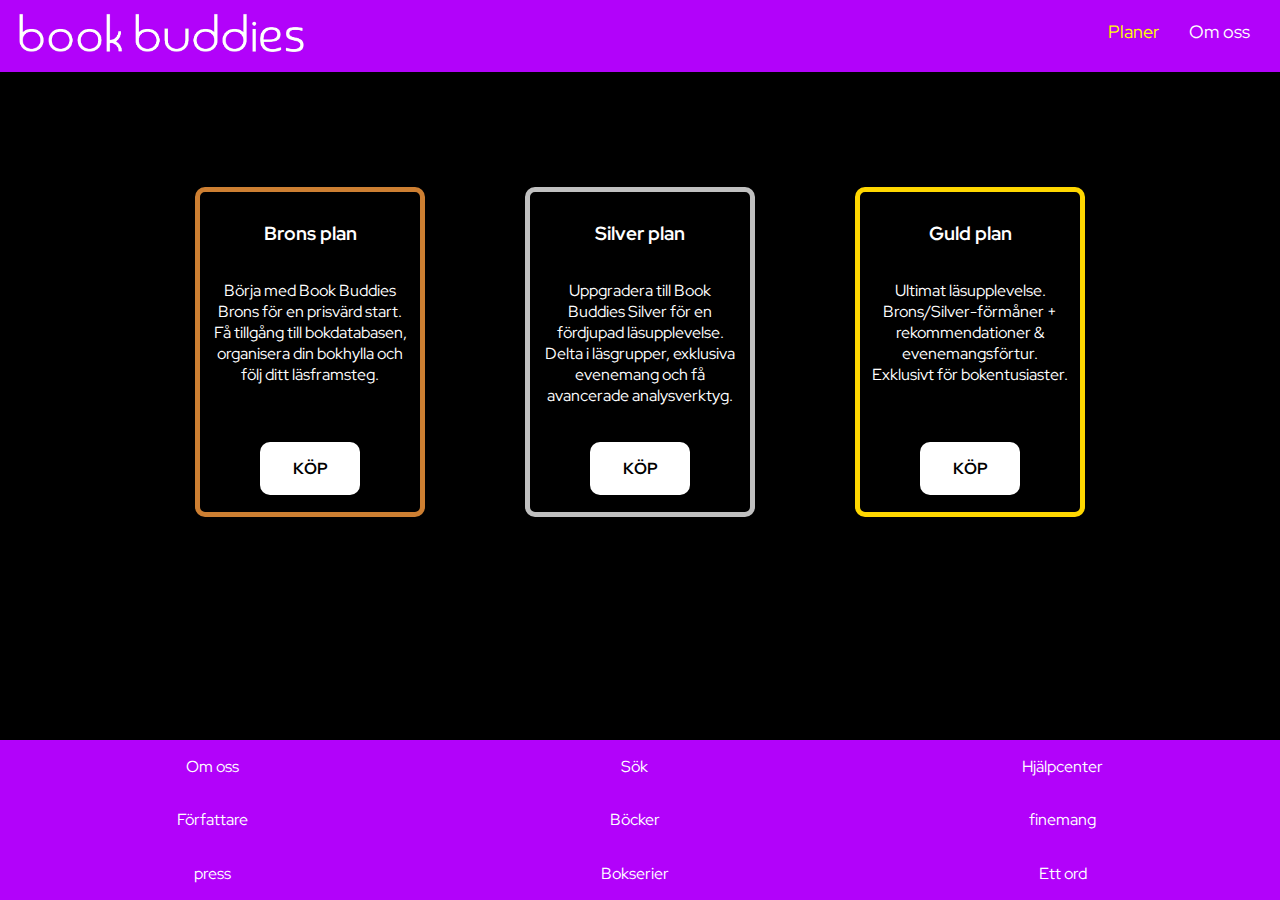
<file: Planer.html>
<!DOCTYPE html>
<html lang="en">
<head>
    <meta charset="UTF-8">
    <meta http-equiv="X-UA-Compatible" content="IE=edge">
    <meta name="viewport" content="width=device-width, initial-scale=1.0">
    <title>Document</title>
    <link rel="stylesheet" href="css/style.css">
    <link rel="preconnect" href="https://fonts.googleapis.com">
<link rel="preconnect" href="https://fonts.gstatic.com" crossorigin>
<link href="https://fonts.googleapis.com/css2?family=Red+Hat+Display:wght@300&family=Rock+Salt&display=swap" rel="stylesheet">
</head>
<body>
    
    <div id="wrapperplaner">


        <nav>
            <div>
              <a href="index.html">
                <img id="logo" src="img/bookbuddies-text.png" alt="book buddies">
              </a>
            </div>
            <a id="planer" class="active"  href="Planer.html">Planer</a>
            <a id="omoss" href="omoss.html">Om oss</a>
            
        </nav>


        <div id="plandiv">

            <div id="brons">
                <h3>Brons plan</h3>
                <p>Börja med Book Buddies Brons för en prisvärd start. Få tillgång till bokdatabasen, organisera din bokhylla och följ ditt läsframsteg.</p>
                <div class="planbutton">
                    <p>KÖP</p>
                </div>
            </div>

            <div id="silver">
                <h3>Silver plan</h3>
                <p>Uppgradera till Book Buddies Silver för en fördjupad läsupplevelse. Delta i läsgrupper, exklusiva evenemang och få avancerade analysverktyg.</p>
                <div class="planbutton">
                    <p>KÖP</p>
                </div>
            </div>

            <div id="guld">
                <h3>Guld plan</h3> 
                <p>Ultimat läsupplevelse. Brons/Silver-förmåner + rekommendationer & evenemangsförtur. Exklusivt för bokentusiaster.</p>
                <div class="planbutton">
                    <p>KÖP</p>
                </div>
            </div>
        </div>




        <div id="footer">

            <div class="flex">
              <a href="omoss.html">Om oss</a>
              <a href="">Författare</a>
              <a href="">press</a>
            </div>
            <div class="flex">
              <a href="">Sök</a>
              <a href="">Böcker</a>
              <a href="">Bokserier</a>
            </div>
            <div class="flex">
              <a href="">Hjälpcenter</a>
              <a href="">finemang</a>
              <a href="">Ett ord</a>
            </div>
          </div>

    </div>

</body>
</html>
</file>
<file: css/style.css>
body{
    background-color: black;
    color: white;
    padding: 0px;
    margin: 0px;
    font-family: 'Red Hat Display', sans-serif;
    /* font-family: 'Rock Salt', cursive; */

}

::-webkit-scrollbar {
    position: absolute;
    z-index: 1000;
    width: 10px;
  }
  
  ::-webkit-scrollbar-thumb {
    background: rgba(90, 90, 90);
    border-radius: 10px;
  }
  
  ::-webkit-scrollbar-track {
    background: rgba(0, 0, 0, 1);
  }

#wrapper{
    display: grid;

    grid-template-areas: 
    "nav nav"
    "ser ser"
    "pop pop"
    "bo1 bo1"
    "bo2 bo2"
    "fot fot"
    ;
    grid-template-rows: 0rem 100vh auto auto auto 10rem;
    grid-template-columns: 50vw 1fr;
}


/*nav*/

nav{
    grid-area: nav;
    background-color: #B202FA;
    display: flex;
    justify-content: space-between;
    font-size: large;
    padding: 10px;
    position:fixed;
    width: 100vw;
    gap: 10px;
    z-index: 1000000;
}

#logo{
    z-index: 10;
    width: 300px;
    
}

#planer{
    align-self: flex-start;
    margin-left: auto;
    padding: 0px 30px;
    text-decoration: none;
    color: inherit;
    padding: 10px;
}

#omoss{
    text-decoration: none;
    color: inherit;
    padding: 10px 40px 10px 10px;
}

#omoss.active{
    color: yellow;
}

#planer.active{
    color: yellow;
}



/*searchbar*/

#search{
    grid-area: ser;
    display: flex;
    align-items: center;
    justify-content: center;
    overflow: hidden;
    background-image: url("../img/hitta-din-bok2.jpg");
    
    background-size: max(100vw, 100vh);

    background-repeat: no-repeat;
    background-size: cover;
    background-position: center;
    
}

#search_background{
    height: 100px;
    
}


#searchbox {
    border-radius: 5px;
    font-size: large;
    background-color: white;
    color: black;
    height: 5vh;
    width: 15vw;
    border-color: #b202fa;
    
}

::placeholder {
    color: #b202fa;
}


#searchasd{
    display: flex;
    position:relative;
    text-align: center;
}


/*pop*/

#pop{
    grid-area: pop;
    padding: 10px;
    display: grid;
    grid-template-columns: repeat(32, 1fr);
    gap: 10px;
    overflow: hidden;


}





.pop{
    width: 150px;
    height: 150px;
    border-radius: 5px;
    border: 5px solid #b202fa
    
}


/*bok1*/

#bok1{
    grid-area: bo1;
    display: flex;
    justify-content: space-around;



    border-radius: 5px;
    padding: 10vw;
    gap: 30px;
}

#box1text{
    padding: 10px;
}

#bok1img{
    width: 30vw;
    height:fit-content;
    border-radius: 10px;
    border: 5px solid #b202fa;



    
}


/*bok2*/

#bok2{
    grid-area: bo2;
    display: flex;

    border-radius: 5px;
    padding: 10vw;
    gap: 30px;


    
}

#bok2text{
    display: flex;
    align-content: flex-start;
    padding: 5px;
}

#bok2img{
    width: 30vw;
    height:fit-content;
    border-radius: 10px;
    display: flex;
    align-content:flex-end;
    border: 5px solid #b202fa;

    

    
    
}





/*Footer*/

#footer{
    grid-area: fot;
    background-color: #b202fa;
    display: flex;
    justify-content: space-around;
    


}

.flex{
    display: flex;
    flex-direction: column;
    justify-content: space-around;
    align-items: center;
    
    text-decoration: none;
    color: inherit;
}

.flex > a  {
    color:inherit;
    text-decoration: none
}




/*OM OSS*/

#wrapperomoss{
    display: grid;

    grid-template-areas: 
    "nav"
    "txt"
    "wor"
    "fot"
    ;
    grid-template-rows: 3rem auto auto 10rem;
    grid-template-columns: 1fr;
    background-color: black;
}



#textomoss{
    grid-area: txt;
    color: white;
    padding: 10px;
}

#workers{
    grid-area: wor;

    
    display: grid;
    grid-template-columns: repeat(auto-fit, 200px);
    gap: 100px;
    padding: 50px 100px 500px 100px;
    justify-content: center;

  
    
}

.card{
    border:1px solid black;
    border-left:150px solid transparent;
    border-right:150px solid transparent;
    border: 5px solid #b202fa;
    border-radius: 10px;
    width: 200px;
    height: 320px;
}

.pers{
    border-radius: 5px;
    width: 200px;
    height: 300px;
    object-fit: cover;
    
}


.namnbox{
    position: relative;
    text-align: center;
    background-image: linear-gradient(to bottom, rgba(0,0,0,0), #b202fa, #b202fa);
    bottom: 60px;
    height: 80px;
    overflow: hidden;
}

.namn{
    position: relative;
    font-size: larger;
    top: 30px;
}





/*PLANER*/


#wrapperplaner{
    display: grid;

    grid-template-areas: 
    "nav"
    "pla"
    "fot"
    ;
    grid-template-rows: 3rem calc(100vh - 13rem) 10rem;
    grid-template-columns: 1fr;
}



#plandiv{
    grid-area: pla;
    background-color: black;
    padding: 50px;

    
    display: flex;
    justify-content:center;
    gap: 100px;
    
}


#brons{
    background-color: black;
    width: 200px;
    height: 300px;
    top: 15%;
    position: relative;
    border: 5px solid #CD7F32;
    border-radius: 10px;
    text-align: center;

    display: flex;
    flex-direction: column;

    align-items: center;

    padding: 10px;
    
}


#silver{
    background-color: black;
    width: 200px;
    height: 300px;
    top: 15%;
    position: relative;
    border: 5px solid silver;
    border-radius: 10px;
    text-align: center;

    display: flex;
    flex-direction: column;

    align-items: center;

    padding: 10px;
}

#guld{
    background-color: black;
    width: 200px;
    height: 300px;
    top: 15%;
    position: relative;
    border: 5px solid gold;
    border-radius: 10px;
    text-align: center;
    
    display: flex;
    flex-direction: column;

    align-items: center;

    padding: 10px;
}



.planbutton{
    background-color: white;
    color: black;
    font-weight: bold;

    position: absolute;
    top: 250px;

    border-radius: 10px;
    width: 100px;
    align-items: center;
    
}
</file>
